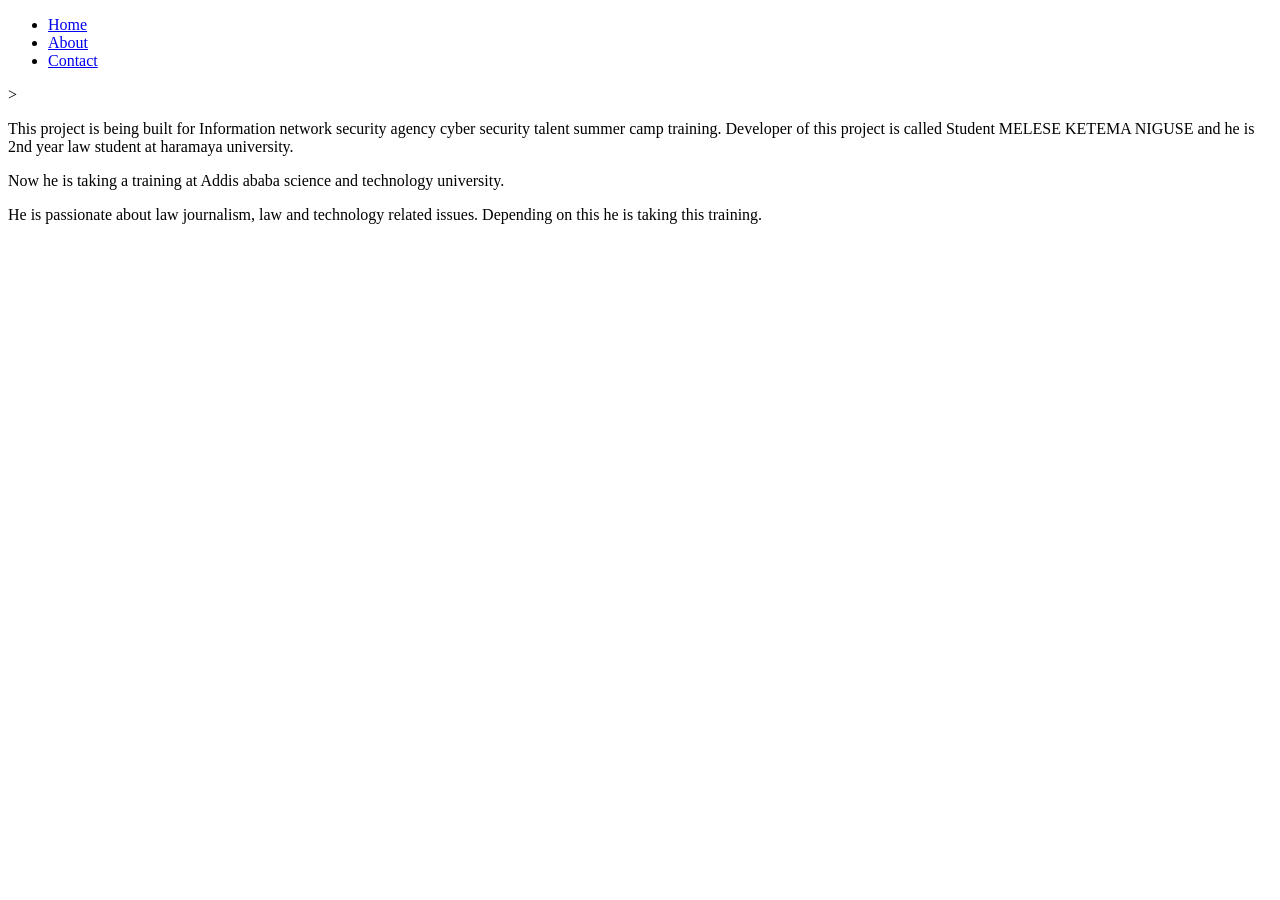
<file: about.html>
<!DOCTYPE html>
<html>
    <body>
        
    
        
        <nav>
                    <ul>
  <li><a href="https://meleseketema13-stack.github.io/Law-Development-Practice/">Home</a></li>
  <li><a href="about.html">About</a></li>
  <li><a href="#">Contact</a></li>
</ul>>
    </nav><p>
            This project is being built for Information network security agency cyber security talent summer camp training. Developer of this project is called Student MELESE KETEMA NIGUSE and he is 2nd year law student at haramaya university.
            </p>
<p>
    Now he is taking a training at Addis ababa science and technology university.

</p>  
<p>
    He is passionate about law journalism, law and technology related issues. Depending on this he is taking this training.
    
</p>      
    </body>
</html>
</file>
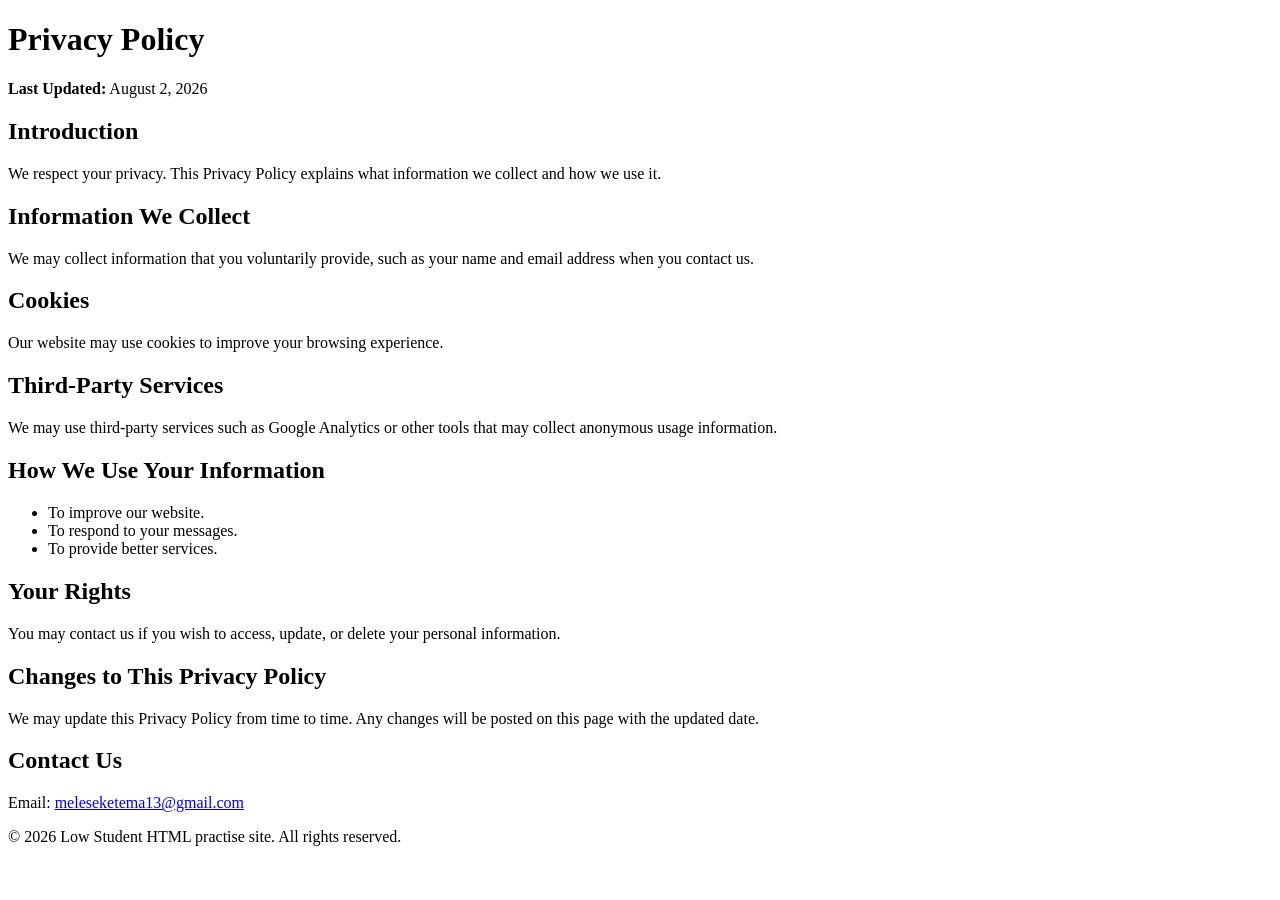
<file: Privacy Policy.html>
<!DOCTYPE html>
<html lang="en">
<head>
    <meta charset="UTF-8">
    <meta name="viewport" content="width=device-width, initial-scale=1.0">
    <title>Privacy Policy</title>
</head>
<body>

    <h1>Privacy Policy</h1>

    <p><strong>Last Updated:</strong> August 2, 2026</p>

    <h2>Introduction</h2>
    <p>
        We respect your privacy. This Privacy Policy explains what
        information we collect and how we use it.
    </p>

    <h2>Information We Collect</h2>
    <p>
        We may collect information that you voluntarily provide,
        such as your name and email address when you contact us.
    </p>

    <h2>Cookies</h2>
    <p>
        Our website may use cookies to improve your browsing experience.
    </p>

    <h2>Third-Party Services</h2>
    <p>
        We may use third-party services such as Google Analytics or
        other tools that may collect anonymous usage information.
    </p>

    <h2>How We Use Your Information</h2>
    <ul>
        <li>To improve our website.</li>
        <li>To respond to your messages.</li>
        <li>To provide better services.</li>
    </ul>

    <h2>Your Rights</h2>
    <p>
        You may contact us if you wish to access, update,
        or delete your personal information.
    </p>

    <h2>Changes to This Privacy Policy</h2>
    <p>
        We may update this Privacy Policy from time to time.
        Any changes will be posted on this page with the updated date.
    </p>

    <h2>Contact Us</h2>
    <p>
        Email:
        <a href="mailto:meleseketema13@gmail.com">
            meleseketema13@gmail.com
        </a>
    </p>

    <footer>
        <p>&copy; 2026 Low Student HTML practise site. All rights reserved.</p>
    </footer>

</body>
</html>
</file>
